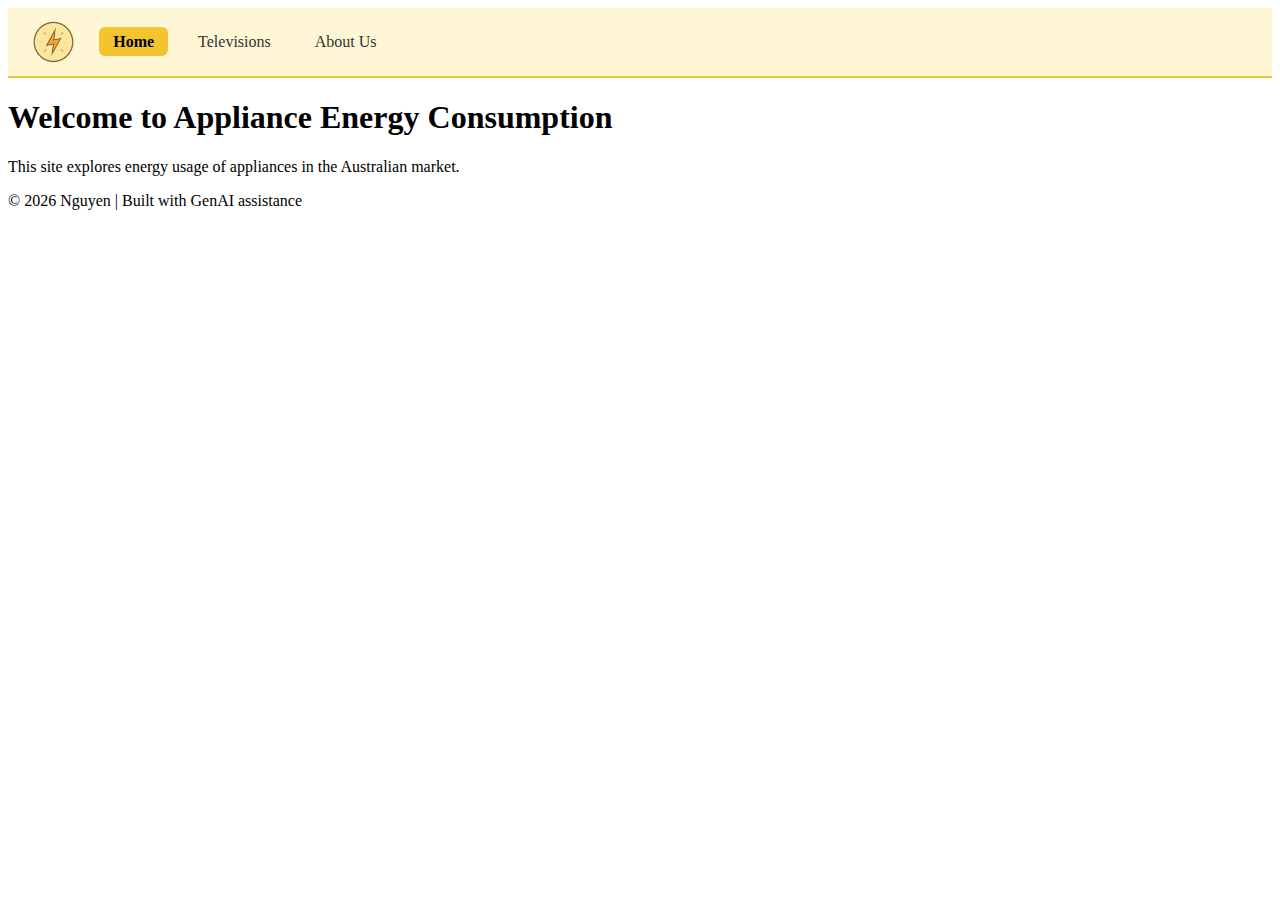
<file: index.html>
<!DOCTYPE html>
<html lang="en">
<head>
  <meta charset="UTF-8">
  <title>Energy Consumption - Home</title>
  <link rel="stylesheet" href="style.css">
  <script src="script.js" defer></script>
</head>
<body>
  <header>
    <nav>
    <img src="images/PowerIcon.png" alt="Power Logo" id="logo">
      <ul>
        <li><a href="index.html" data-page="index">Home</a></li>
        <li><a href="television.html" data-page="television">Televisions</a></li>
        <li><a href="about.html" data-page="about">About Us</a></li>
      </ul>
    </nav>
  </header>

  <main>
    <h1>Welcome to Appliance Energy Consumption</h1>
    <p>This site explores energy usage of appliances in the Australian market.</p>
  </main>

  <footer>
    <p>© 2026 Nguyen | Built with GenAI assistance</p>
  </footer>
</body>
</html>
</file>
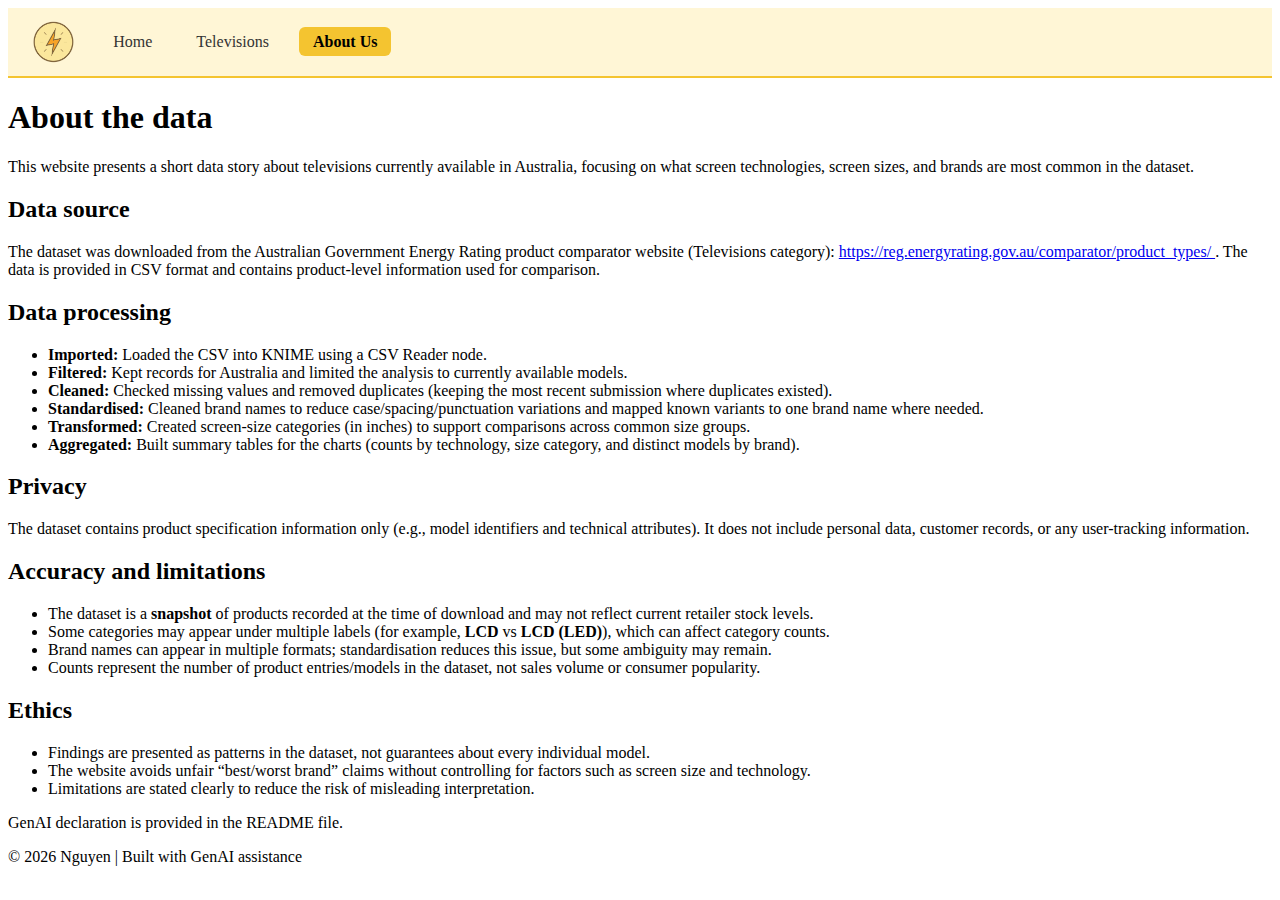
<file: about.html>
<!DOCTYPE html>
<html lang="en">
<head>
  <meta charset="UTF-8">
  <title>Energy Consumption - About Us</title>
  <link rel="stylesheet" href="style.css">
  <script src="script.js" defer></script>
</head>
<body>
  <header>
    <nav>
      <img src="images/PowerIcon.png" alt="Power Logo" id="logo">
      <ul>
        <li><a href="index.html" data-page="index">Home</a></li>
        <li><a href="television.html" data-page="television">Televisions</a></li>
        <li><a href="about.html" data-page="about">About Us</a></li>
      </ul>
    </nav>
  </header>

  <main class="container">
    <h1>About the data</h1>
    <p>
      This website presents a short data story about televisions currently available in Australia, focusing on what
      screen technologies, screen sizes, and brands are most common in the dataset.
    </p>

    <section class="card">
    <h2>Data source</h2>
      <p>
        The dataset was downloaded from the Australian Government Energy Rating product comparator website
        (Televisions category):
        <a href="https://reg.energyrating.gov.au/comparator/product_types/" target="_blank" rel="noopener noreferrer">
          https://reg.energyrating.gov.au/comparator/product_types/
        </a>.
        The data is provided in CSV format and contains product-level information used for comparison.
      </p>
    </section>

    <section class="card">
      <h2>Data processing</h2>
      <ul>
        <li><strong>Imported:</strong> Loaded the CSV into KNIME using a CSV Reader node.</li>
        <li><strong>Filtered:</strong> Kept records for Australia and limited the analysis to currently available models.</li>
        <li><strong>Cleaned:</strong> Checked missing values and removed duplicates (keeping the most recent submission where duplicates existed).</li>
        <li><strong>Standardised:</strong> Cleaned brand names to reduce case/spacing/punctuation variations and mapped known variants to one brand name where needed.</li>
        <li><strong>Transformed:</strong> Created screen-size categories (in inches) to support comparisons across common size groups.</li>
        <li><strong>Aggregated:</strong> Built summary tables for the charts (counts by technology, size category, and distinct models by brand).</li>
      </ul>
    </section>

    <section class="card">
      <h2>Privacy</h2>
      <p>
        The dataset contains product specification information only (e.g., model identifiers and technical attributes).
        It does not include personal data, customer records, or any user-tracking information.
      </p>
    </section>

    <section class="card">
      <h2>Accuracy and limitations</h2>
      <ul>
        <li>
          The dataset is a <strong>snapshot</strong> of products recorded at the time of download and may not reflect current
          retailer stock levels.
        </li>
        <li>
          Some categories may appear under multiple labels (for example, <strong>LCD</strong> vs <strong>LCD (LED)</strong>),
          which can affect category counts.
        </li>
        <li>
          Brand names can appear in multiple formats; standardisation reduces this issue, but some ambiguity may remain.
        </li>
        <li>
          Counts represent the number of product entries/models in the dataset, not sales volume or consumer popularity.
        </li>
      </ul>
    </section>

    <section class="card">
      <h2>Ethics</h2>
      <ul>
        <li>
          Findings are presented as patterns in the dataset, not guarantees about every individual model.
        </li>
        <li>
          The website avoids unfair “best/worst brand” claims without controlling for factors such as screen size and technology.
        </li>
        <li>
          Limitations are stated clearly to reduce the risk of misleading interpretation.
        </li>
      </ul>
    </section>

    <p class="note">
      GenAI declaration is provided in the README file.
    </p>
  </main>


  <footer>
    <p>© 2026 Nguyen | Built with GenAI assistance</p>
  </footer>
</body>
</html>
</file>
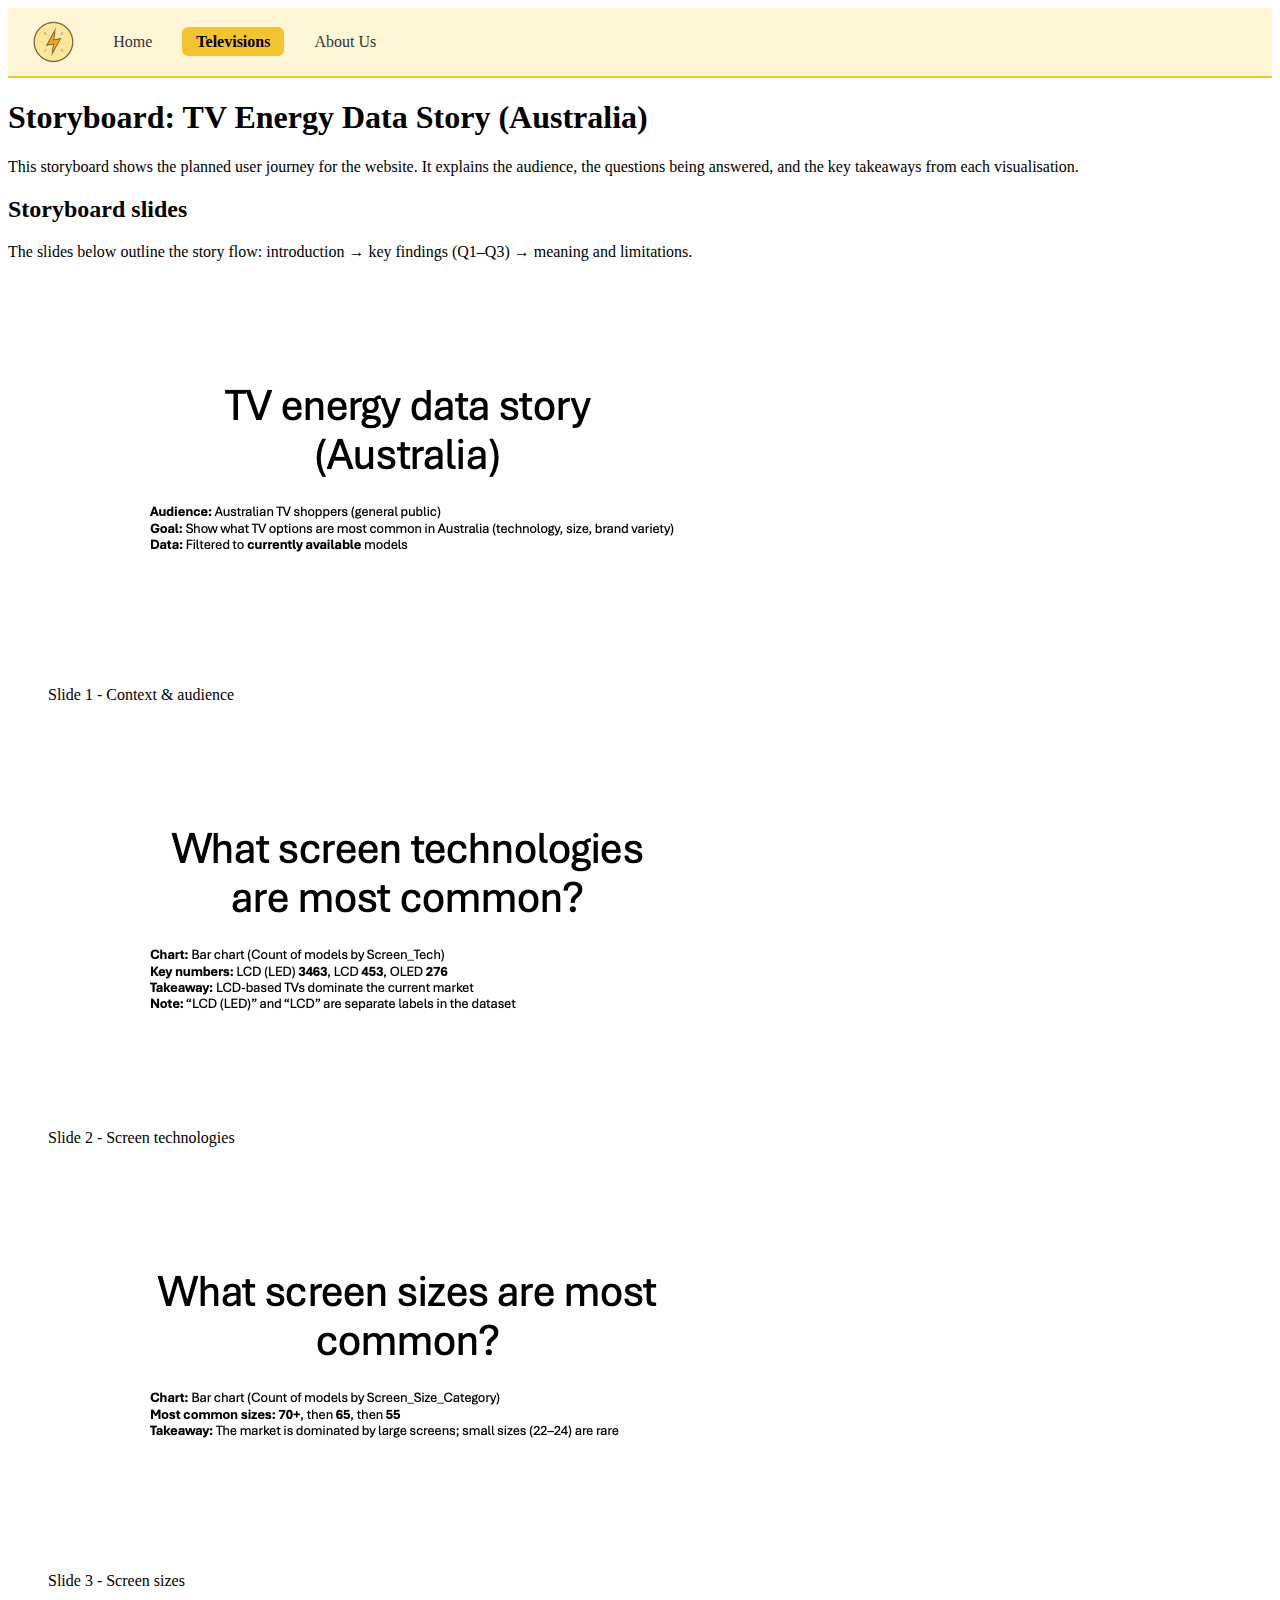
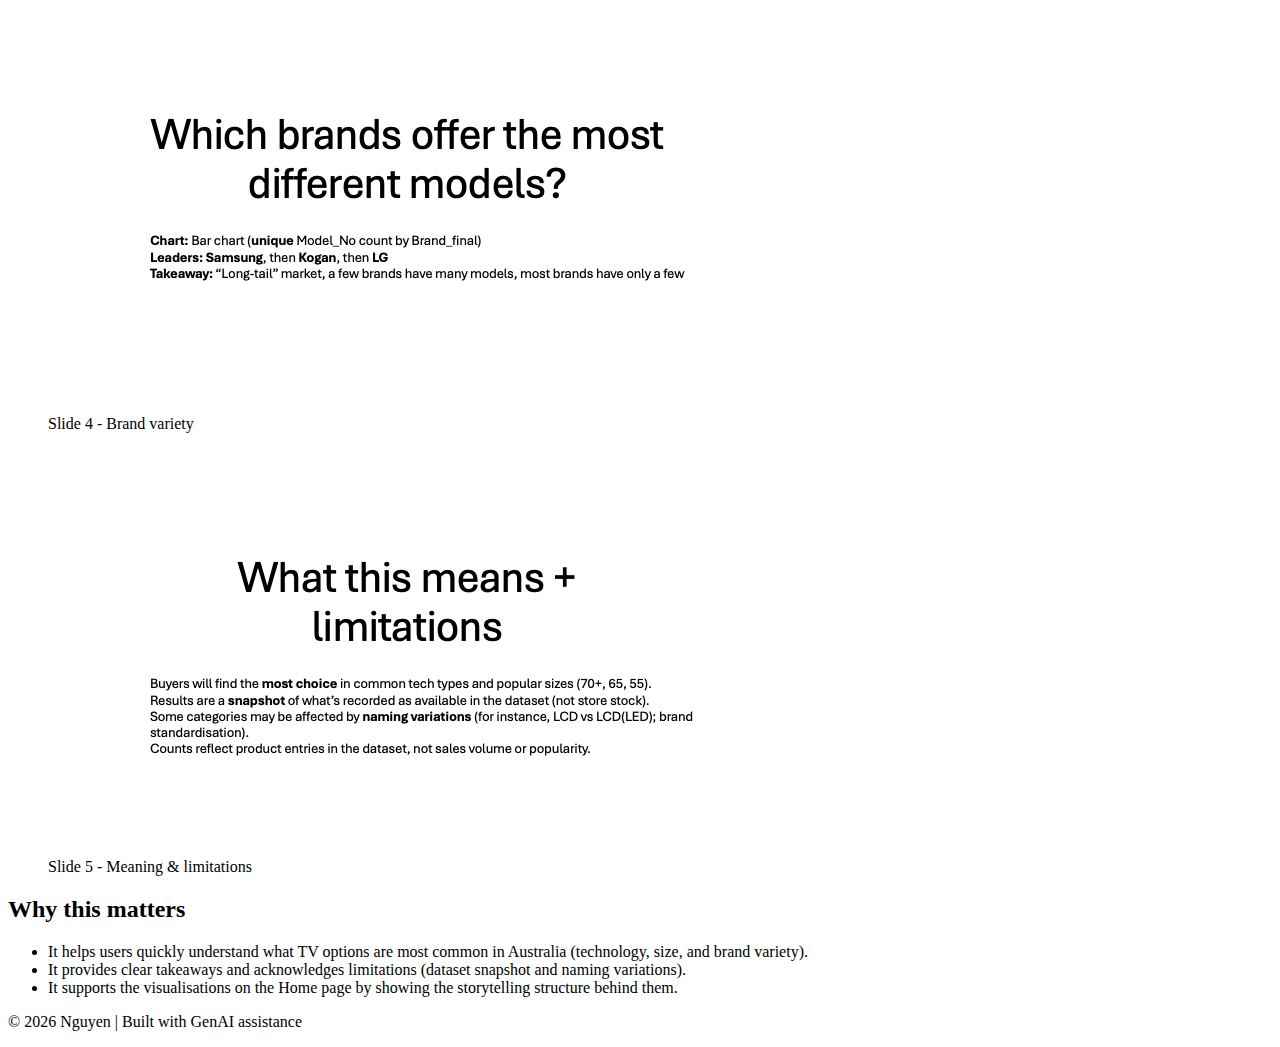
<file: television.html>
<!DOCTYPE html>
<html lang="en">
<head>
  <meta charset="UTF-8">
  <title>Energy Consumption - Televisions</title>
  <link rel="stylesheet" href="style.css">
  <script src="script.js" defer></script>
</head>
<body>
  <header>
    <nav>
      <img src="images/PowerIcon.png" alt="Power Logo" id="logo">
      <ul>
        <li><a href="index.html" data-page="index">Home</a></li>
        <li><a href="television.html" data-page="television">Televisions</a></li>
        <li><a href="about.html" data-page="about">About Us</a></li>
      </ul>
    </nav>
  </header>

  <main class="container">
    <h1>Storyboard: TV Energy Data Story (Australia)</h1>
    <p>
      This storyboard shows the planned user journey for the website. It explains the audience, the questions being answered,
      and the key takeaways from each visualisation.
    </p>

    <h2>Storyboard slides</h2>
    <p>
      The slides below outline the story flow: introduction → key findings (Q1–Q3) → meaning and limitations.
    </p>

    <div class="storyboard-strip" aria-label="Storyboard slides (horizontal scroll)">
    <figure class="storyboard-item">
      <img src="images/storyboard/Slide1.png" alt="Storyboard slide 1: title and audience" />
      <figcaption>Slide 1 - Context & audience</figcaption>
    </figure>

    <figure class="storyboard-item">
      <img src="images/storyboard/Slide2.png" alt="Storyboard slide 2: screen technologies" />
      <figcaption>Slide 2 - Screen technologies</figcaption>
    </figure>

    <figure class="storyboard-item">
      <img src="images/storyboard/Slide3.png" alt="Storyboard slide 3: screen sizes" />
      <figcaption>Slide 3 - Screen sizes</figcaption>
    </figure>

    <figure class="storyboard-item">
      <img src="images/storyboard/Slide4.png" alt="Storyboard slide 4: brands and models" />
      <figcaption>Slide 4 - Brand variety</figcaption>
    </figure>

    <figure class="storyboard-item">
      <img src="images/storyboard/Slide5.png" alt="Storyboard slide 5: meaning and limitations" />
      <figcaption>Slide 5 - Meaning & limitations</figcaption>
    </figure>
  </div>


    <h2>Why this matters</h2>
    <ul>
      <li>It helps users quickly understand what TV options are most common in Australia (technology, size, and brand variety).</li>
      <li>It provides clear takeaways and acknowledges limitations (dataset snapshot and naming variations).</li>
      <li>It supports the visualisations on the Home page by showing the storytelling structure behind them.</li>
    </ul>
  </main>

  <footer>
    <p>© 2026 Nguyen | Built with GenAI assistance</p>
  </footer>
</body>
</html>
</file>
<file: style.css>
nav ul {
  list-style: none; 
  margin: 0;
  padding: 0;
  display: flex;
  gap: 16px;
}

/* Navigation bar container */
nav {
  display: flex;
  align-items: center;
  padding: 12px 24px;
  background-color: #fff6d6; /* soft energy yellow */
  border-bottom: 2px solid #f4c430;
}

/* Logo */
#logo {
  height: 44px;
  cursor: pointer;
  margin-right: 24px;
}

/* Nav links */
nav a {
  text-decoration: none;
  padding: 6px 14px;
  color: #333;
  font-weight: 500;
  border-radius: 6px;
  transition: background-color 0.2s ease, color 0.2s ease;
}

/* Hover feedback */
nav a:hover {
  background-color: #ffe08a;
}

/* Active (current page) */
nav a.active {
  background-color: #f4c430;
  color: #000;
  font-weight: 600;
}
</file>
